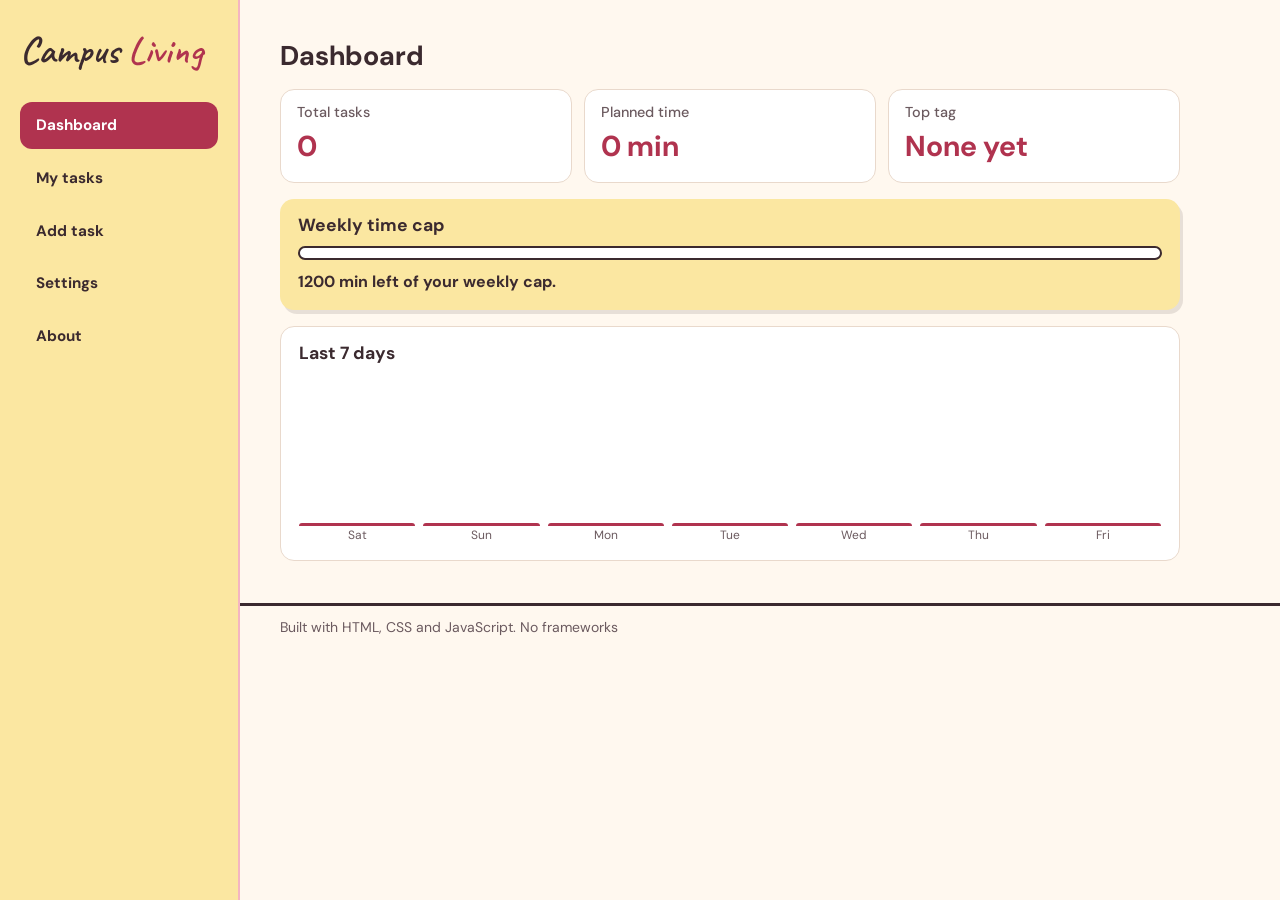
<file: index.html>
<!DOCTYPE html>
<html lang="en">
<head>
    <meta charset="UTF-8">
    <meta name="viewport" content="width=device-width, initial-scale=1.0">
    <title>Campus Living</title>
    <meta name="description" content="A planner for tasks, events and study time, built with plain HTML, CSS and JavaScript.">
    <!--fonts: Caveat for the wordmark,and Dm Sans for the rest-->
    <link rel="preconnect" href="https://fonts.googleapis.com">
    <link rel="preconnect" href="https://fonts.gstatic.com" crossorigin>
    <link href="https://fonts.googleapis.com/css2?family=Caveat:wght@600&family=DM+Sans:wght@400;500;700&display=swap" rel="stylesheet">
    
    <link rel="stylesheet" href="styles/main.css">

</head>
<body>
    <!--first thing a keyboard user reaches when they press tab-->
    <a class="skip-link" href="#main">Skip to main content</a>
    
    <!--HEADER: wordmark + navigation(becomes the sidebar on desktop)-->
    <header class="site-header">
        <h1 class="brand">Campus <span>Living</span></h1>

        <nav aria-label="Main">
            <ul class="nav-list">
                <li><a href="#dashboard">Dashboard</a></li>
                <li><a href="#records">My tasks</a></li>
                <li><a href="#form">Add task</a></li>
                <li><a href="#settings">Settings</a></li>
                <li><a href="#about">About</a></li>
            </ul>
        </nav>
    </header>

<!--MAIN: five sections, Js shows one at a time-->
<main id="main" tabindex="-1">
    <!--1. DASHBOARD-->
    <section id="dashboard" class="page" aria-labelledby="dashboard-title">
        <h2 id="dashboard-title">Dashboard</h2>
        <p id="greeting" class="greeting"></p>

        <div class="stats">
            <div class="stat-card">
                <h3 class="stat-label">Total tasks</h3>
                <p class="stat-number" id="stat-total">0</p>
            </div>
            <div class="stat-card">
                <h3 class="stat-label">Planned time</h3>
                <p class="stat-number" id="stat-duration">0</p>
            </div>
            <div class="stat-card">
                <h3 class="stat-label">Top tag</h3>
                <p class="stat-number" id="stat-tag">None yet</p>
            </div>
        </div>
        <div class="cap-box">
            <h3>Weekly time cap</h3>
            <div class="cap-bar" aria-hidden="true">
                <div id="cap-fill" class="cap-fill"></div>
            </div>
             <!-- two live regions: polite when under the cap, assertive when over -->
            <p id="cap-polite" role="status" aria-live="polite"></p>
            <p id="cap-alert" role="alert" aria-live="assertive"></p>
        </div>
        <div class="trend">
            <h3>Last 7 days</h3>
            <div id="trend-chart" class="trend-chart" role="img"
                aria-label="Planned time for each of the last 7 days"></div>
        </div>
    </section>

    <!--2. RECORDS(table on desktop, cards on mobile)-->
    <section id="records" class="page" aria-labelledby="records-title" hidden>
         <h2 id="records-title">My tasks</h2>

      <form id="search-form" class="toolbar" role="search" novalidate>
        <div class="field">
          <label for="search-input">Search (regex allowed)</label>
          <input type="text" id="search-input" autocomplete="off" spellcheck="false"
                 placeholder="try: ^lab   or   @tag:exam">
        </div>

        <div class="field field-check">
          <input type="checkbox" id="search-case" checked>
          <label for="search-case">Ignore upper/lower case</label>
        </div>

        <div class="field">
          <label for="sort-select">Sort by</label>
          <select id="sort-select">
            <option value="date-asc">Due date, soonest first</option>
            <option value="date-desc">Due date, latest first</option>
            <option value="title-asc">Title A to Z</option>
            <option value="title-desc">Title Z to A</option>
            <option value="duration-asc">Duration, shortest first</option>
            <option value="duration-desc">Duration, longest first</option>
          </select>
        </div>
      </form>

      <p id="search-message" role="status"></p>

      <table id="records-table" class="records-table">
        <caption class="visually-hidden">Your tasks and events</caption>
        <thead>
          <tr>
            <th scope="col">Title</th>
            <th scope="col">Due date</th>
            <th scope="col">Duration</th>
            <th scope="col">Tag</th>
            <th scope="col">Actions</th>
          </tr>
        </thead>
        <tbody id="records-body"></tbody>
      </table>

      <p id="empty-state" class="empty-state" hidden>
        Nothing here yet. Add your first task and it will show up in this list.
      </p> 
    </section>

    <!--3. Add/Edit Form-->
    <section id="form" class="page" aria-labelledby="form-title" hidden>
      <h2 id="form-title">Add a task</h2>

      <form id="task-form" novalidate>
        <!-- empty when adding, filled with the record id when editing -->
        <input type="hidden" id="task-id">

        <div class="field">
          <label for="task-title">Title</label>
          <input type="text" id="task-title" required
                 aria-describedby="title-hint title-error title-warning">
          <p class="hint" id="title-hint">No spaces at the start or end.</p>
          <p class="error" id="title-error" aria-live="polite"></p>
          <p class="warning" id="title-warning" aria-live="polite"></p>
        </div>

        <div class="field">
          <label for="task-date">Due date (YYYY-MM-DD)</label>
          <input type="text" id="task-date" required inputmode="numeric"
                 maxlength="10" placeholder="2026-10-20"
                 aria-describedby="date-error">
          <p class="error" id="date-error" aria-live="polite"></p>
        </div>

        <div class="field">
          <label for="task-duration">Duration (<span id="duration-unit">minutes</span>)</label>
          <input type="text" id="task-duration" required inputmode="decimal"
                 aria-describedby="duration-error">
          <p class="error" id="duration-error" aria-live="polite"></p>
        </div>

        <div class="field">
          <label for="task-tag">Tag</label>
          <input type="text" id="task-tag" required list="tag-options"
                 aria-describedby="tag-error">
          <datalist id="tag-options"></datalist>
          <p class="error" id="tag-error" aria-live="polite"></p>
        </div>

        <div class="form-buttons">
          <button type="submit" id="save-btn">Save task</button>
          <button type="button" id="cancel-btn">Cancel</button>
        </div>

        <p id="form-status" role="status"></p>
      </form>
    </section>
     <!-- 4. SETTINGS -->
    <section id="settings" class="page" aria-labelledby="settings-title" hidden>
      <h2 id="settings-title">Settings</h2>

      <form id="settings-form" novalidate>
        <h3>Preferences</h3>

        <div class="field">
          <label for="setting-name">Your name (used in the greeting)</label>
          <input type="text" id="setting-name" autocomplete="given-name">
        </div>

        <fieldset class="field">
          <legend>Show durations in</legend>
          <div class="radio-row">
            <input type="radio" id="unit-minutes" name="unit" value="minutes" checked>
            <label for="unit-minutes">Minutes</label>
            <input type="radio" id="unit-hours" name="unit" value="hours">
            <label for="unit-hours">Hours</label>
          </div>
        </fieldset>

        <div class="field">
          <label for="setting-cap">Weekly cap (hours)</label>
          <input type="text" id="setting-cap" inputmode="decimal" aria-describedby="cap-error">
          <p class="error" id="cap-error" aria-live="polite"></p>
        </div>

        <button type="submit">Save settings</button>
        <p id="settings-status" role="status"></p>
      </form>

      <div class="settings-block">
        <h3>Tags</h3>
        <ul id="tag-list" class="tag-list"></ul>
        <div class="field">
          <label for="new-tag">Add a tag</label>
          <input type="text" id="new-tag" aria-describedby="new-tag-error">
          <p class="error" id="new-tag-error" aria-live="polite"></p>
        </div>
        <button type="button" id="add-tag-btn">Add tag</button>
      </div>

      <div class="settings-block">
        <h3>Your data</h3>
        <button type="button" id="export-btn">Export to JSON</button>

        <div class="field">
          <label for="import-file">Import from JSON</label>
          <input type="file" id="import-file" accept=".json,application/json">
        </div>
        <p id="import-status" role="status"></p>
      </div>
    </section>

    <!--5. About-->
    <section id="about" class="page" aria-labelledby="about-title" hidden>
        <h2 id="about-title">About</h2>
        <p>I built the Campus Living to help students stay organized and balance their academic responsibilities with their personal lives. It helps University students have a simple easy-to-use way to track assignments, plan events, manage their time, and keep up with their goals. </p>
        <p>Add your tasks and events, set their dates and durations, and track your progress as you stay on top of campus life.</p>

        <h3>Contact</h3>
        <ul>
            <li>GitHub: <a href="https://github.com/gidoko-codes">gidoko-codes</a></li>
            <li>Email: <a href="mailto:g.idoko@alustudent.com">g.idoko@alustudent.com</a></li>
        </ul>
    </section>

    <!--Hidden message area for screen readers
        JavaScript will put things like "Task deleted" here-->
    <p id="app-status" class="visually-hidden" role="status"></p>
</main>

<!--native delete confirmation (the browser handles focus for us)-->
<dialog id="confirm-dialog" aria-labelledby="confirm-title">
    <form method="dialog">
      <h2 id="confirm-title">Delete this task?</h2>
      <p id="confirm-text"></p>
      <div class="dialog-buttons">
        <button value="cancel">Keep it</button>
        <button value="delete" class="danger">Delete</button>
      </div>
    </form>
</dialog>

<footer class="site-footer">
    <p>Built with HTML, CSS and JavaScript. No frameworks</p>
</footer>

<script type="module" src="scripts/main.js"></script>
</body>
</html>
</file>
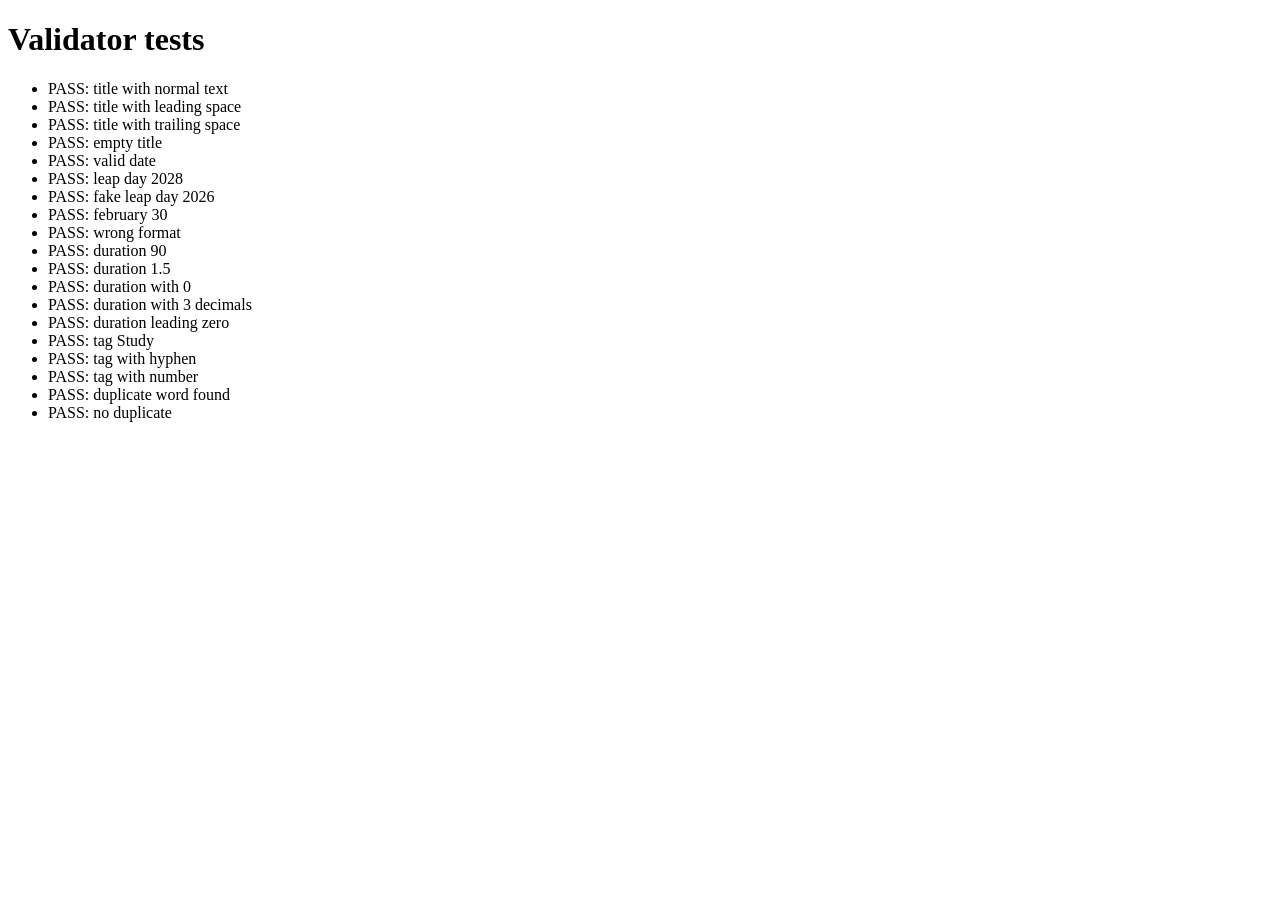
<file: test.html>
<!DOCTYPE html>
<html lang="en">
<head>
    <meta charset="UTF-8">
    <title>Campus Living tests</title>
</head>
<body>
    <h1>Validator tests</h1>
    <ul id="results"></ul>

    <script type="module">
        import { checkTitle, checkDate, checkDuration, checkTag, checkDuplicateWord } from "./scripts/validators.js";

        const results = document.getElementById("results");

        //test(name, actual, expected)
        //expected is "ok" if the message should be empty, or "error" if it should not be empty
        function test(name, message, expected) {
            const gotOk = message === "";
            const passed = (expected === "ok") === gotOk;
            const li = document.createElement("li");
            li.textContent = (passed ? "PASS: " : "FAIL: ") + name;
            results.appendChild(li);
        }

        test("title with normal text", checkTitle("Study for exam"), "ok");
        test("title with leading space", checkTitle(" Study"), "error");
        test("title with trailing space", checkTitle("Study "), "error");
        test("empty title", checkTitle(""), "error");

        test("valid date", checkDate("2026-10-20"), "ok");
        test("leap day 2028", checkDate("2028-02-29"), "ok");
        test("fake leap day 2026", checkDate("2026-02-29"), "error")
        test("february 30", checkDate("2026-02-30"), "error");
        test("wrong format", checkDate("20-10-2026"), "error");

        test("duration 90", checkDuration("90"), "ok");
        test("duration 1.5", checkDuration("1.5"), "ok");
        test("duration with 0", checkDuration("0"), "error");
        test("duration with 3 decimals", checkDuration("1.555"), "error");
        test("duration leading zero", checkDuration("007"), "error");
        
        test("tag Study", checkTag("Study"), "ok");
        test("tag with hyphen", checkTag("Part-time"), "ok");
        test("tag with number", checkTag("Math101"), "error");

        test("duplicate word found", checkDuplicateWord("study study hard"), "error");
        test("no duplicate", checkDuplicateWord("study hard"), "ok");
    </script>   
</body>
</html>
</file>
<file: styles/main.css>
/* 1. Colors and settings---*/

:root{
    --cream: #FFF8EF;
    --ink: #3B2A2F;
    --ink-soft: #6B5A5F;
    --rose: #F4B6C2;        /* light pink, backgrounds only */
    --rose-deep: #B0334F;   /* dark pink, for text and buttons */
    --butter: #FBE7A1;      /* soft yellow */
    --white: #FFFFFF;
    --line: #E9D9CC;        /* thin borders around cards */
    --edge: #8A7479;        /* borders of inputs (dark enough to see clearly) */
    --error: #9B1C31;
    --warning: #7A5200;

    --radius: 14px;
    --font-body: "DM Sans", Arial, sans-serif;
    --font-hand: "Caveat", cursive;

}

/*---2. RESET---*/

*,
*::before,
*::after{
    box-sizing: border-box; 
}
body{
    margin: 0;
    font-family: var(--font-body);
    font-size: 1rem;
    line-height: 1.5;
    color: var(--ink);
    background: var(--cream);
    padding-bottom: 76px; 
}

/*The hidden attribute*/
[hidden] {
    display: none !important;
}

h1, h2, h3 {
    line-height: 1.2;
    margin: 0 0 0.6rem;
}

h2 {
    font-size: 1.7rem;
}

h3 {
    font-size: 1.1rem;
}

p{
    margin: 0 0 0.8rem;
}
a{
    color: var(--rose-deep);
}

/*3. Accessibility Helpers*/

a:focus-visible,
button:focus-visible,
input:focus-visible,
select:focus-visible,
main:focus-visible{
    outline: 3px solid var(--ink);
    outline-offset: 2px;
}

/*Hidden on screen but still read by screen readers*/
.visually-hidden{
    position: absolute;
    width: 1px;
    height: 1px;
    margin: -1px;
    padding: 0;
    overflow: hidden;
    clip: rect(0, 0, 0, 0);
    white-space: nowrap;
    border: 0;
}

/*Skip link: sits above the screen until someone tabs to it*/
 .skip-link {
    position: absolute;
    top: -60px;
    left: 8px;
    padding: 10px 16px;
    background: var(--ink);
    color: var(--white);
    border-radius: 0 0 8px 8px;
    z-index: 100;
 }

 .skip-link:focus {
    top: 0;
 }

 /*4. Header and Navigation (mobile)*/

 .site-header{
    background: var(--butter);
    padding: 10px 16px;
    border-bottom: 2px solid var(--rose);
 }

 /*The wordmark uses the handwriting font*/

 .brand {
    margin: 0;
    font-family: var(--font-hand);
    font-size: 2rem;
    font-weight: 600;
 }

 .brand span{
    color: var(--rose-deep);
 }

 /*On phones the menu is a bar stuck to the bottom of the screen*/
 .site-header nav {
    position: fixed;
    bottom: 0;
    left: 0;
    right: 0;
    background: var(--butter);
    border-top: 2px solid var(--rose);
    z-index: 50;
 } 

 .nav-list {
    display: flex;
    list-style: none;
    margin: 0;
    padding: 0;
 }

 .nav-list li {
    flex: 1;
 }

 .nav-list a {
    display: block;
    min-height: 56px;
    padding: 18px 2px 0;
    text-align: center;
    font-size: 0.78rem;
    font-weight: 700;
    color: var(--ink);
    text-decoration: none;
 }

 /*The page you are on (javaScript will add aria-current="page") */
 .nav-list a[aria-current="page"] {
    background: var(--rose-deep);
    color: var(--white);
 }

 .nav-list a:hover {
    background: var(--rose);
 }
 .nav-list a[aria-current="page"]:hover {
    background: var(--rose-deep);
 }

 /*--5.Main area and Page animation--*/
 main{
    padding: 20px 16px;
    max-width: 960px;
 }

 /*Each section fades up a little when it appears*/
.page:not([hidden]) {
    animation: fade-up 0.35s ease;
}
@keyframes fade-up {
    from {
        opacity: 0;
        transform: translateY(12px);
    }
}

/*--6. Dashboard--*/

/*Big handwritten hello (JavaScript fills the text) */
.greeting {
    font-family: var(--font-hand);
    font-size: 2.2rem;
    font-weight: 600;
    line-height: 1.1;
    color: var(--rose-deep);
    background: var(--rose);
    padding: 16px 20px;
    border-radius: var(--radius);
    color: var(--ink);
}
.greeting:empty {
    display: none; /* removes the pink box when there is no text*/
}

/*Stat cards: as many as fit per row, each at least 140px wide*/
.stats {
    display: grid;
    grid-template-columns: repeat(auto-fit, minmax(140px, 1fr));
    gap: 12px;
    margin: 16px 0;
}

.stat-card {
    background: var(--white);
    border: 1px solid var(--line);
    border-radius: var(--radius);
    padding: 14px 16px;
}

.stat-label {
    margin: 0;
    font-size: 0.9rem;
    font-weight: 500;
    color: var(--ink-soft);
}

.stat-number {
  margin: 4px 0 0;
  font-size: 1.8rem;
  font-weight: 700;
  color: var(--rose-deep);
}

/* The weekly cap box looks like a little sticky note*/
.cap-box {
    background: var(--butter);
    border-radius: var(--radius);
    padding: 16px 18px;
    margin-bottom: 16px;
    box-shadow: 3px 4px 0 rgba(59, 42, 47, 0.12);
}

.cap-bar {
    height: 14px;
    background: var(--white);
    border: 2px solid var(--ink);
    border-radius: 99px;
    overflow: hidden;
    margin: 8px 0 10px;
}

/*The colored part of the bar. JavaScript sets its width.*/
.cap-fill {
    height: 100%;
    width: 0;
    background: var(--rose-deep);
    transition: width 0.6s ease;
}

/* JavaScript adds this class when I go over the cap */
.cap-fill.over {
    background: var(--error);
}

#cap-polite,
#cap-alert {
    margin: 0;
    font-weight: 700;
}

#cap-alert {
    color: var(--error);
}

/*Last 7 days chart: a row of bars lined up at the bottom*/
.trend {
    background: var(--white);
    border: 1px solid var(--line);
    border-radius: var(--radius);
    padding: 16px 18px;
}

.trend-chart {
    display: flex;
    align-items: flex-end; /*bars grow upward from the bottom*/
    gap: 8px;
    height: 170px;
}

/*One column per day (JavaScript will make these)*/
.bar-col {
    flex: 1;
    height: 100%;
    display: flex;
    flex-direction: column;
    justify-content: flex-end;
    align-items: center;
    font-size: 0.75rem;
    color: var(--ink-soft);
}

.bar {
    width: 100%;
    min-height: 3px;
    background: var(--rose-deep);
    border-radius: 6px 6px 0 0;
    transition: height 0.5s ease;
}

/*--7. Forms--*/
.field {
    margin-bottom: 16px;
}

label,
legend {
    display: block;
    font-weight: 700;
    margin-bottom: 4px;
}

input[type="text"],
select {
    width: 100%;
    min-height:  46px; /*allows it to be big enough to tap on a phone*/
    padding: 8px 12px;
    font: inherit;
    color: var(--ink);
    background: var(--white);
    border: 2px solid var(--edge);
    border-radius: 10px;
}

/* JavaScript add .invakid to a field when the regex check fails*/
input.invalid {
    border-color: var(--error);
    background: #FFF1F3;
}

/*Checkbox and radio rows: input and label side by side*/
.field-check,
.radio-row{
    display: flex;
    align-items: center;
    gap: 8px;
}

.field-check label,
.radio-row label {
    margin: 0;
    font-weight: 500;
}

input[type="checkbox"],
input[type="radio"] {
     width: 20px;
    height: 20px;
    accent-color: var(--rose-deep);
}
   
fieldset {
    border: 2px solid var(--line);
    border-radius: 10px;
}
.hint{
    margin: 4px 0 0;
    font-size: 0.875rem;
    color: var(--ink-soft);
}

.error {
    margin: 4px 0 0;
    font-size: 0.9rem;
    font-weight: 700;
    color: var(--error);
}

.warning {
    margin: 4px 0 0;
    font-size: 0.9rem;
    font-weight: 700;
    color: var(--warning);
}

button {
    min-height: 46px;
    padding: 8px 20px;
    font: inherit;
    font-weight: 700;
    color: var(--white);
    background: var(--rose-deep);
    border: 2px solid var(--rose-deep);
    border-radius: 10px;
    cursor: pointer;
    transition: transform 0.15s ease, background 0.15s ease;
}

button:hover {
    transform: translateY(-2px);

}

/*Cancel, keep it and similar buttons look less loud */
#cancel-btn,
.dialog-buttons button[value="cancel"] {
    color: var(--rose-deep);
    background: var(--white);
}

button.danger {
    background: var(--error);
    border-color: var(--error);
}

.form-buttons,
.dialog-buttons {
    display: flex;
    gap: 10px;
    flex-wrap: wrap;
}

.toolbar {
    background: var(--white);
    border: 1px solid var(--line);
    border-radius: var(--radius);
    padding: 16px;
    margin-bottom: 12px;
}

#search-message,
#form-status,
#settings-status,
#import-status {
    font-weight: 700;
    min-height: 1.5em;
}


/*---8.Records: Cards on Mobile--
    tables are turned into stacked cards on phones
    Each cell shows its colum name using data-label*/

.records-table,
.records-table tbody,
.records-table tr,
.records-table td {
    display: block;
}

/* The header row is hidden on phones because each card has its own labels*/
.records-table thead {
  position: absolute;
  width: 1px;
  height: 1px;
  overflow: hidden;
  clip: rect(0, 0, 0, 0);
}

.records-table tr {
    background: var(--white);
    border: 1px solid var(--line);
    border-left: 6px solid var(--line);
    border-radius: var(--radius);
    padding: 12px 16px;
    margin-bottom: 12px;
    animation: fade-up 0.3s ease;
}
.records-table td {
    padding: 3px 0;
}
.records-table td::before{
    content: attr(data-label) ": ";
    font-weight: 700;
    color: var(--ink-soft);
}

/*The title acts as the card heading, so it doesn't need a label*/

.records-table td[data-label="Title"] {
    font-size: 1.1rem;
    font-weight: 700;
}

.records-table td[data-label="Title"]::before,
.records-table td[data-label="Actions"]::before {
    content: none;

}

.records-table td[data-label="Actions"] {
    display: flex;
    gap: 8px;
    padding-top: 8px;
}

/*Smaller buttons inside the rows*/
.records-table td button {
    min-height: 40px;
    padding: 4px 14px;
}

/*Highlighted search matches*/
mark {
    background: #FFD84D;
    color: var(--ink);
    padding: 0 2px;
    border-radius: 3px;
}

.empty-state {
    background: var(--butter);
    border-radius: var(--radius);
    padding: 20px;
    text-align: center;
    font-weight: 500;
}

/*---9. Settings---*/

.tag-list {
    display: flex;
    flex-wrap: wrap;
    gap: 8px;
    list-style: none;
    padding: 0;
    margin: 0 0 16px;
}

/*Each tag looks like a small pill (JavaScript makes these)*/
.tag-list li {
    background: var(--butter);
    border-radius: 99px;
    padding: 4px 6px 4px 14px;
    font-weight: 500;
}

.tag-list li button {
    min-height: 32px;
    padding: 0 10px;
    margin-left: 4px;
    color: var(--ink);
    background: transparent;
    border: 0;
}

.settings-block {
    background: var(--white);
    border: 1px solid var(--line);
    border-radius: var(--radius);
    padding: 16px;
    margin-top: 20px;
}

/*---10. Delete Popup---*/
dialog {
    width: min(92vw, 380px);
    padding: 22px;
    color: var(--ink);
    background: var(--cream);
    border: 3px solid var(--ink);
    border-radius: var(--radius);
}

/*The dark see-through layer behind the popup*/
dialog::backdrop {
    background: rgba(59, 42, 47, 0.55);
}

/*---11. Footer---*/
.site-footer {
    padding: 16px;
    text-align: center;
    font-size: 0.875rem;
    color: var(--ink-soft);
}

/*---12. Tablet (768px and wider)---
The menu moves to the top and the cards turn back into a real table*/
@media (min-width: 768px) {

    body {
        padding-bottom: 0; /*no bottom menu anymore*/
    }
.site-header {
    display: flex;
    align-items: center;
    justify-content: space-between;
    padding: 12px 32px;
}


.site-header nav {
    position: static; /*back to normal flow, no longer stuck to the bottom*/
    background: transparent;
    border: 0;
}

.nav-list a {
    min-height: 0;
    padding: 10px 16px;
    font-size: 0.95rem;
    border-radius: 99px;
}

main {
    padding: 32px;
    margin: 0 auto;
}

.stats {
    grid-template-columns: repeat(3, 1fr);
}

.toolbar {
    display: flex;
    align-items: flex-end;
    gap: 20px;
}

.toolbar .field {
    margin-bottom: 0;
}

.toolbar .field:first-child {
    flex: 1;
}

/*Bring the real table back*/
.records-table {
    display: table;
    width: 100%;
    border-collapse: collapse;
    background: var(--white);
    border-radius: var(--radius);
    overflow: hidden;
}

.records-table thead {
    display: table-header-group;
    position: static;
    width: auto;
    height: auto;
    overflow: visible;
    clip: auto;
}

.records-table tbody {
    display: table-row-group;
}

.records-table tr {
    display: table-row;
    border: 0;
    border-radius: 0;
    padding: 0;
    margin: 0;
}

.records-table th,
.records-table td {
    display: table-cell;
    padding: 12px 14px;
    text-align: left;
    border-bottom: 1px solid var(--line);
}

.records-table th {
    background: var(--butter);
}

/*Labels in front of each cell are no longer needed*/
.records-table td::before {
    content: none !important;
}

.records-table td[data-label="Title"] {
    font-size: 1rem;
}

.records-table td[data-label="Actions"] {
    display: table-cell;
    white-space: nowrap;
}

.records-table td button {
    margin-right: 6px;
}

#task-form,
#settings-form {
    max-width: 520px; }
}


/*---13. Desktop(1024px and wider)---
The header becomes a sidebar on the left*/
@media (min-width: 1024px) {
    .site-header {
        position: fixed;
        top: 0;
        left: 0;
        bottom: 0;
        width: 240px;
        display: block; /*stop being a row, stack things vertically*/
        padding: 28px 20px;
        border-bottom: 0;
        border-right: 2px solid var(--rose);
    }
    .brand {
        font-size: 2.4rem;
        margin-bottom: 28px;
    }
    .site-header nav {
        display: block;
    }
    .nav-list {
        flex-direction: column;
        gap: 6px;
    }

    .nav-list a {
        text-align: left;
        padding: 12px 16px;
        border-radius: 12px;
    }

    /*Push the content to the right so the sidebar doesn't cover it*/
    main {
        margin: 0 0 0 240px;
        padding: 40px;
        max-width: none;
    }
    main > .page {
        max-width: 900px;
    }
    .site-footer {
        margin-left: 240px;
        text-align: left;
        padding-left: 40px;
    }
}

/*---14. Reduced Motion----
Allows people turn off animations on their device settings.*/
@media (prefers-reduced-motion: reduce) {
    * {
        animation: none !important;
        transition: none !important;
    }
}
</file>
